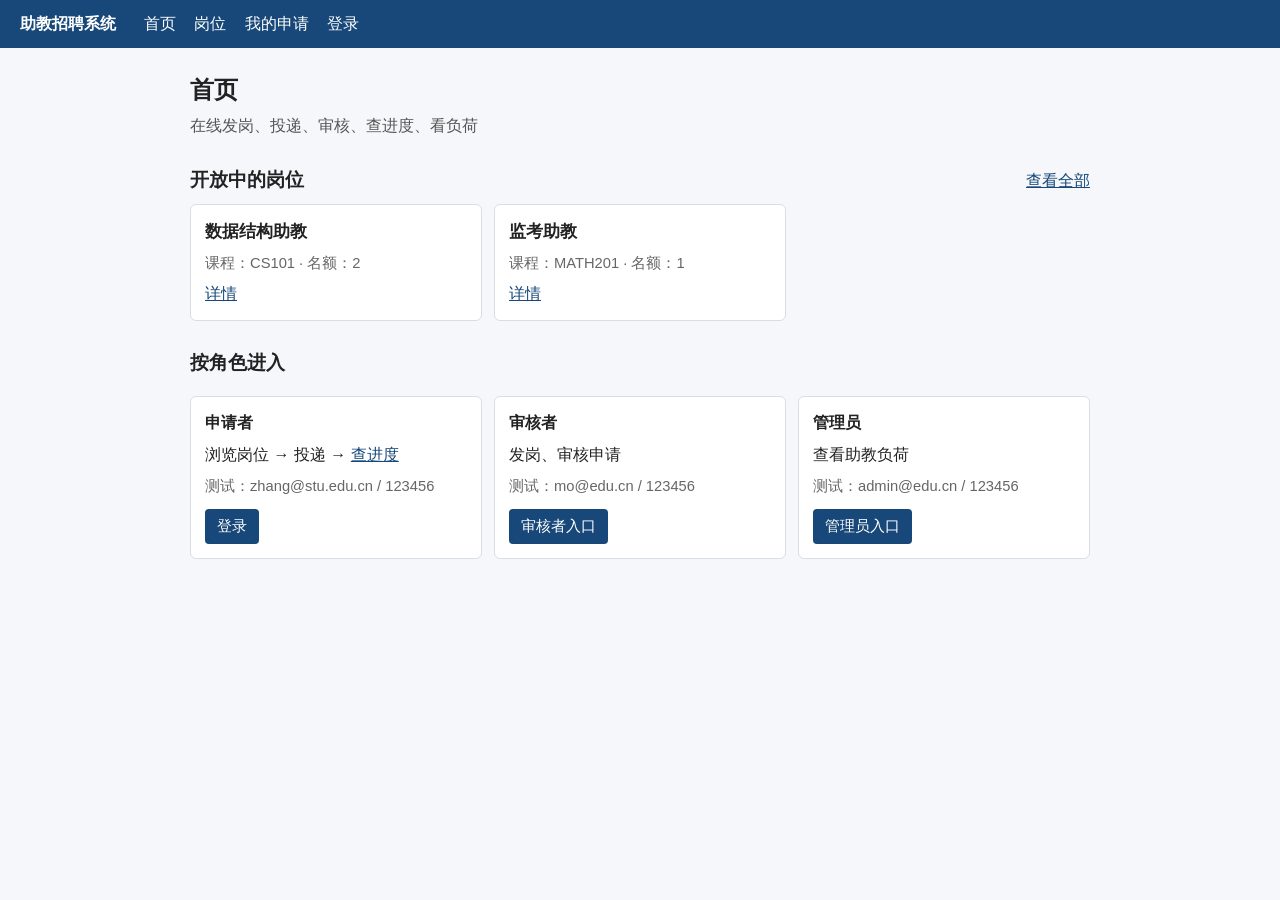
<file: frontend/index.html>
<!DOCTYPE html>
<html lang="zh-CN">
<head>
  <meta charset="UTF-8"/>
  <meta name="viewport" content="width=device-width, initial-scale=1"/>
  <title>助教招聘系统</title>
  <link rel="stylesheet" href="css/style.css"/>
</head>
<body>
<header>
  <b>助教招聘系统</b>
  <nav>
    <a href="index.html">首页</a>
    <a href="pages/positions.html">岗位</a>
    <a href="pages/my-applications.html">我的申请</a>
    <a href="pages/login.html">登录</a>
  </nav>
</header>
<main>
  <section class="intro">
    <h2>首页</h2>
    <p>在线发岗、投递、审核、查进度、看负荷</p>
  </section>

  <section>
    <div class="section-head">
      <h3>开放中的岗位</h3>
      <a href="pages/positions.html">查看全部</a>
    </div>
    <div id="open-list" class="grid"></div>
  </section>

  <section>
    <h3>按角色进入</h3>
    <div class="grid roles">
      <div class="box">
        <p><b>申请者</b></p>
        <p>浏览岗位 → 投递 → <a href="pages/my-applications.html">查进度</a></p>
        <p class="muted">测试：zhang@stu.edu.cn / 123456</p>
        <a class="btn" href="pages/login.html">登录</a>
      </div>
      <div class="box">
        <p><b>审核者</b></p>
        <p>发岗、审核申请</p>
        <p class="muted">测试：mo@edu.cn / 123456</p>
        <a class="btn" href="pages/mo-dashboard.html">审核者入口</a>
      </div>
      <div class="box">
        <p><b>管理员</b></p>
        <p>查看助教负荷</p>
        <p class="muted">测试：admin@edu.cn / 123456</p>
        <a class="btn" href="pages/admin-workload.html">管理员入口</a>
      </div>
    </div>
  </section>
</main>
<script src="data/mock-data.js"></script>
<script src="js/app.js"></script>
<script>
const openList = document.getElementById("open-list");
const jobs = App.openPositions();
if (!jobs.length) {
  openList.innerHTML = '<p class="muted">暂无开放岗位</p>';
} else {
  jobs.forEach(j => {
    openList.innerHTML += `<div class="box">
      <h3>${j.title}</h3>
      <p class="muted">课程：${j.course_name} · 名额：${j.quota}</p>
      <a href="pages/position-detail.html?id=${j.id}">详情</a>
    </div>`;
  });
}
</script>
</body>
</html>
</file>
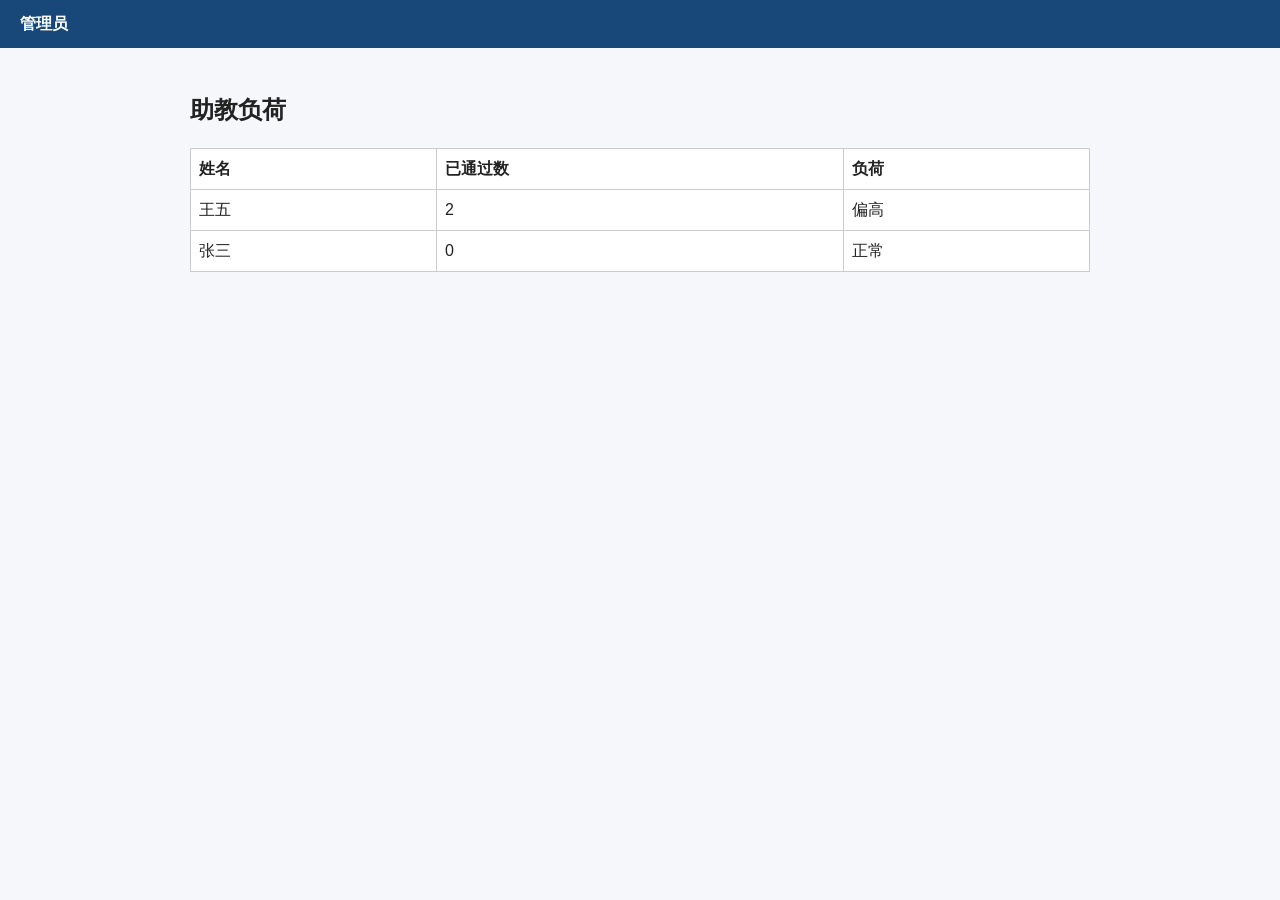
<file: frontend/pages/admin-workload.html>
<!DOCTYPE html>
<html lang="zh-CN">
<head>
  <meta charset="UTF-8"/>
  <title>负荷总览</title>
  <link rel="stylesheet" href="../css/style.css"/>
</head>
<body>
<header><b>管理员</b></header>
<main>
  <h2>助教负荷</h2>
  <table>
    <tr><th>姓名</th><th>已通过数</th><th>负荷</th></tr>
    <tbody id="tb"></tbody>
  </table>
</main>
<script src="../data/mock-data.js"></script>
<script>
MOCK.workloads.forEach(w => {
  document.getElementById("tb").innerHTML += `<tr><td>${w.name}</td><td>${w.accepted_count}</td><td>${w.load_level}</td></tr>`;
});
</script>
</body>
</html>
</file>
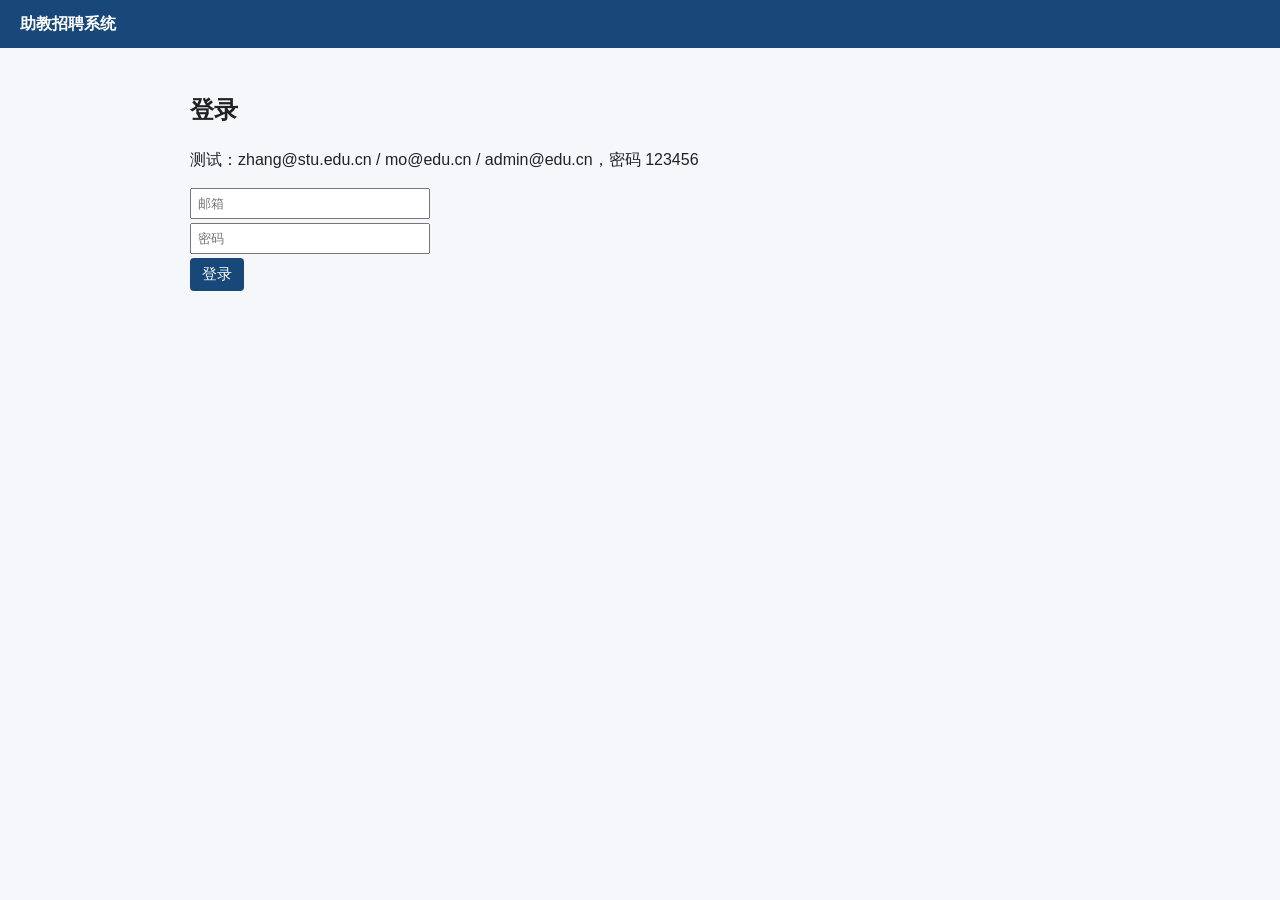
<file: frontend/pages/login.html>
<!DOCTYPE html>
<html lang="zh-CN">
<head>
  <meta charset="UTF-8"/>
  <title>登录</title>
  <link rel="stylesheet" href="../css/style.css"/>
</head>
<body>
<header><b>助教招聘系统</b></header>
<main>
  <h2>登录</h2>
  <p>测试：zhang@stu.edu.cn / mo@edu.cn / admin@edu.cn，密码 123456</p>
  <input id="email" placeholder="邮箱"/>
  <input id="pwd" type="password" placeholder="密码"/>
  <button id="go">登录</button>
</main>
<script src="../data/mock-data.js"></script>
<script>
document.getElementById("go").onclick = () => {
  const email = document.getElementById("email").value.trim();
  const pwd = document.getElementById("pwd").value;
  const u = MOCK.users.find(x => x.email === email && x.password === pwd);
  if (!u) return alert("账号或密码错");
  if (u.role === "mo") location.href = "mo-dashboard.html";
  else if (u.role === "admin") location.href = "admin-workload.html";
  else location.href = "positions.html";
};
</script>
</body>
</html>
</file>
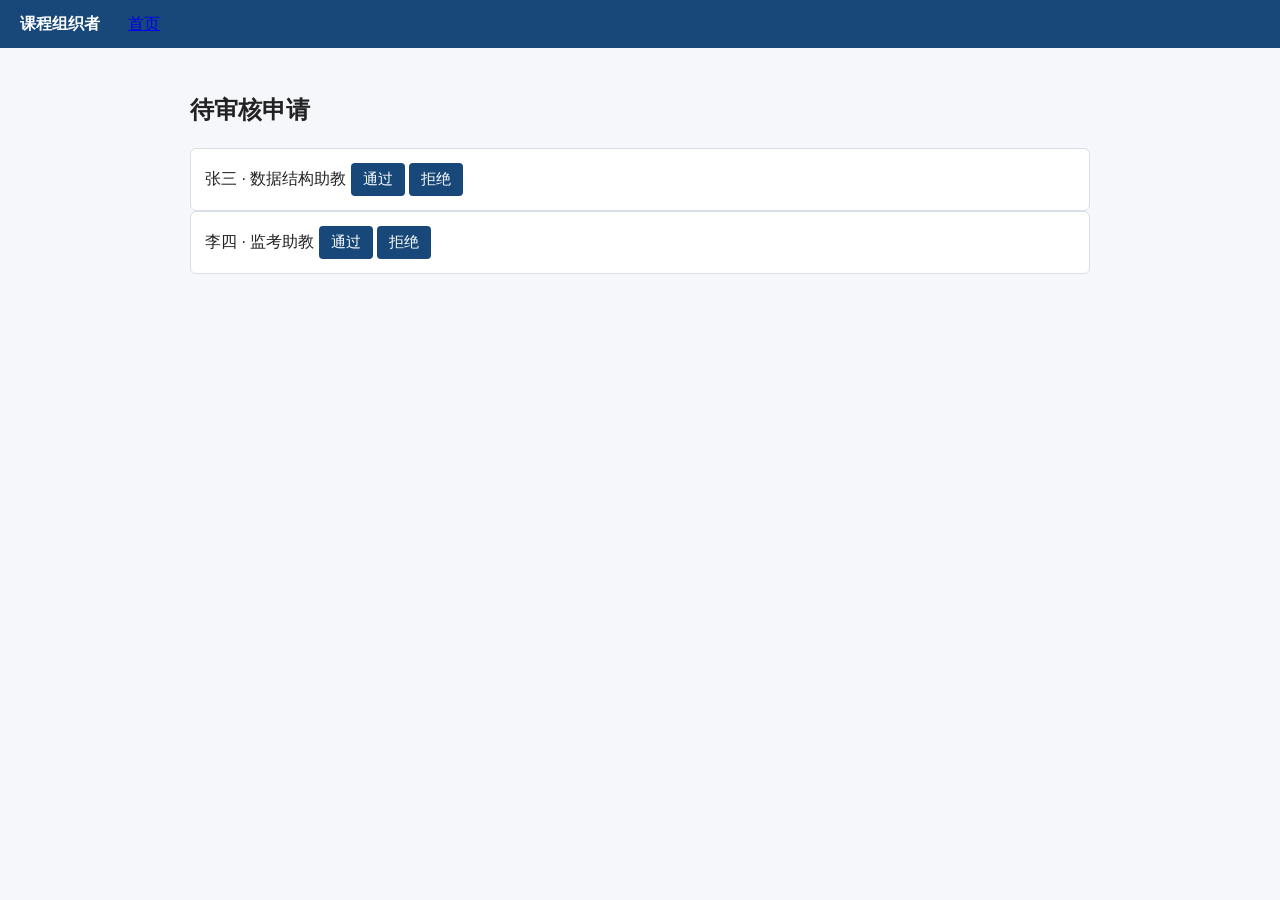
<file: frontend/pages/mo-applications.html>
<!DOCTYPE html>
<html lang="zh-CN">
<head>
  <meta charset="UTF-8"/>
  <title>待审核</title>
  <link rel="stylesheet" href="../css/style.css"/>
</head>
<body>
<header><b>课程组织者</b> <a href="mo-dashboard.html">首页</a></header>
<main>
  <h2>待审核申请</h2>
  <div id="list"></div>
</main>
<script src="../data/mock-data.js"></script>
<script>
MOCK.applications.filter(a => a.status === "pending").forEach(a => {
  document.getElementById("list").innerHTML += `<div class="box">
    ${a.applicant_name} · ${a.position_title}
    <button onclick="alert('联调后改状态')">通过</button>
    <button onclick="alert('联调后改状态')">拒绝</button>
  </div>`;
});
</script>
</body>
</html>
</file>
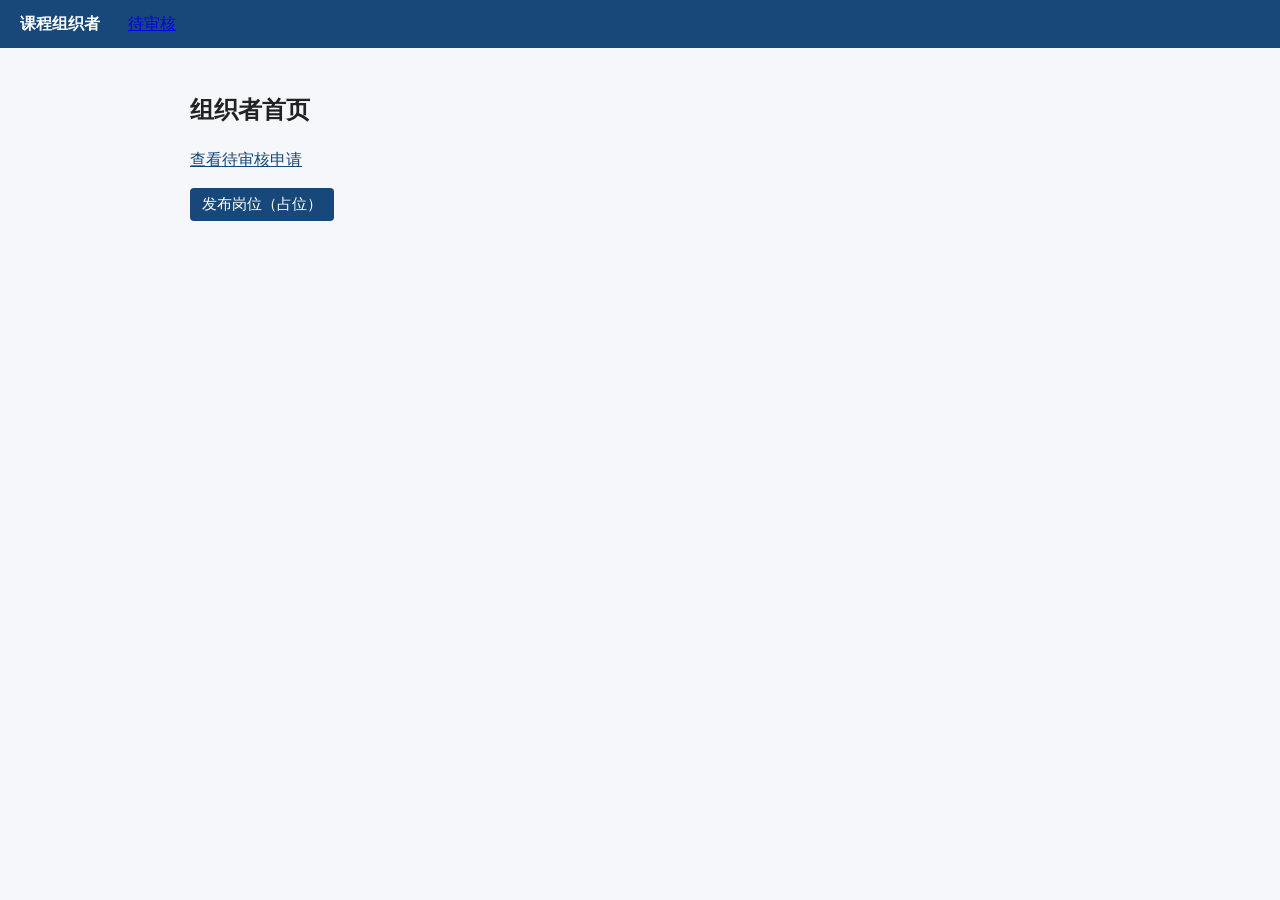
<file: frontend/pages/mo-dashboard.html>
<!DOCTYPE html>
<html lang="zh-CN">
<head>
  <meta charset="UTF-8"/>
  <title>组织者</title>
  <link rel="stylesheet" href="../css/style.css"/>
</head>
<body>
<header><b>课程组织者</b> <a href="mo-applications.html">待审核</a></header>
<main>
  <h2>组织者首页</h2>
  <p><a href="mo-applications.html">查看待审核申请</a></p>
  <button onclick="alert('联调后发岗')">发布岗位（占位）</button>
</main>
</body>
</html>
</file>
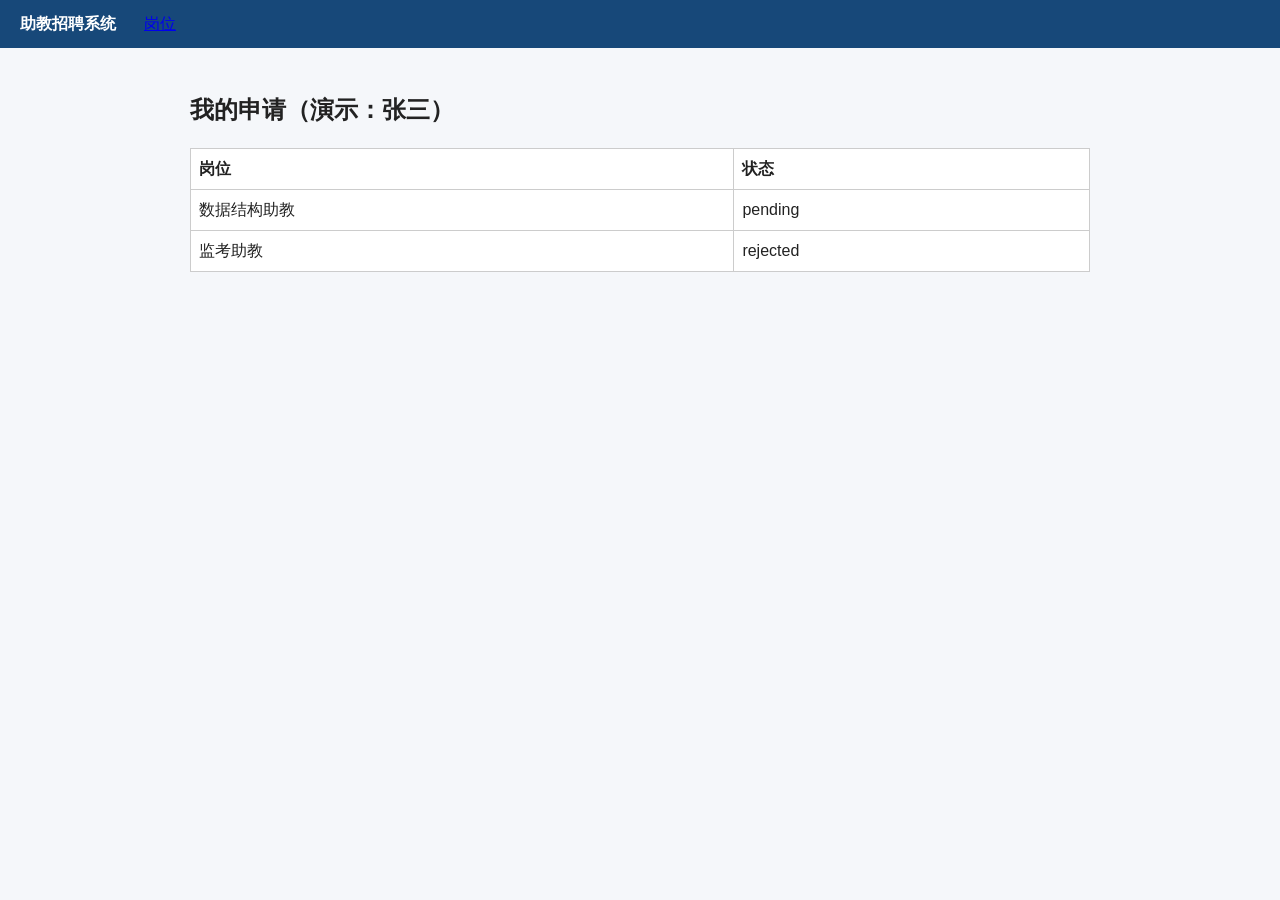
<file: frontend/pages/my-applications.html>
<!DOCTYPE html>
<html lang="zh-CN">
<head>
  <meta charset="UTF-8"/>
  <title>我的申请</title>
  <link rel="stylesheet" href="../css/style.css"/>
</head>
<body>
<header><b>助教招聘系统</b> <a href="positions.html">岗位</a></header>
<main>
  <h2>我的申请（演示：张三）</h2>
  <table>
    <tr><th>岗位</th><th>状态</th></tr>
    <tbody id="tb"></tbody>
  </table>
</main>
<script src="../data/mock-data.js"></script>
<script>
MOCK.applications.filter(a => a.applicant_name === "张三").forEach(a => {
  document.getElementById("tb").innerHTML += `<tr><td>${a.position_title}</td><td>${a.status}</td></tr>`;
});
</script>
</body>
</html>
</file>
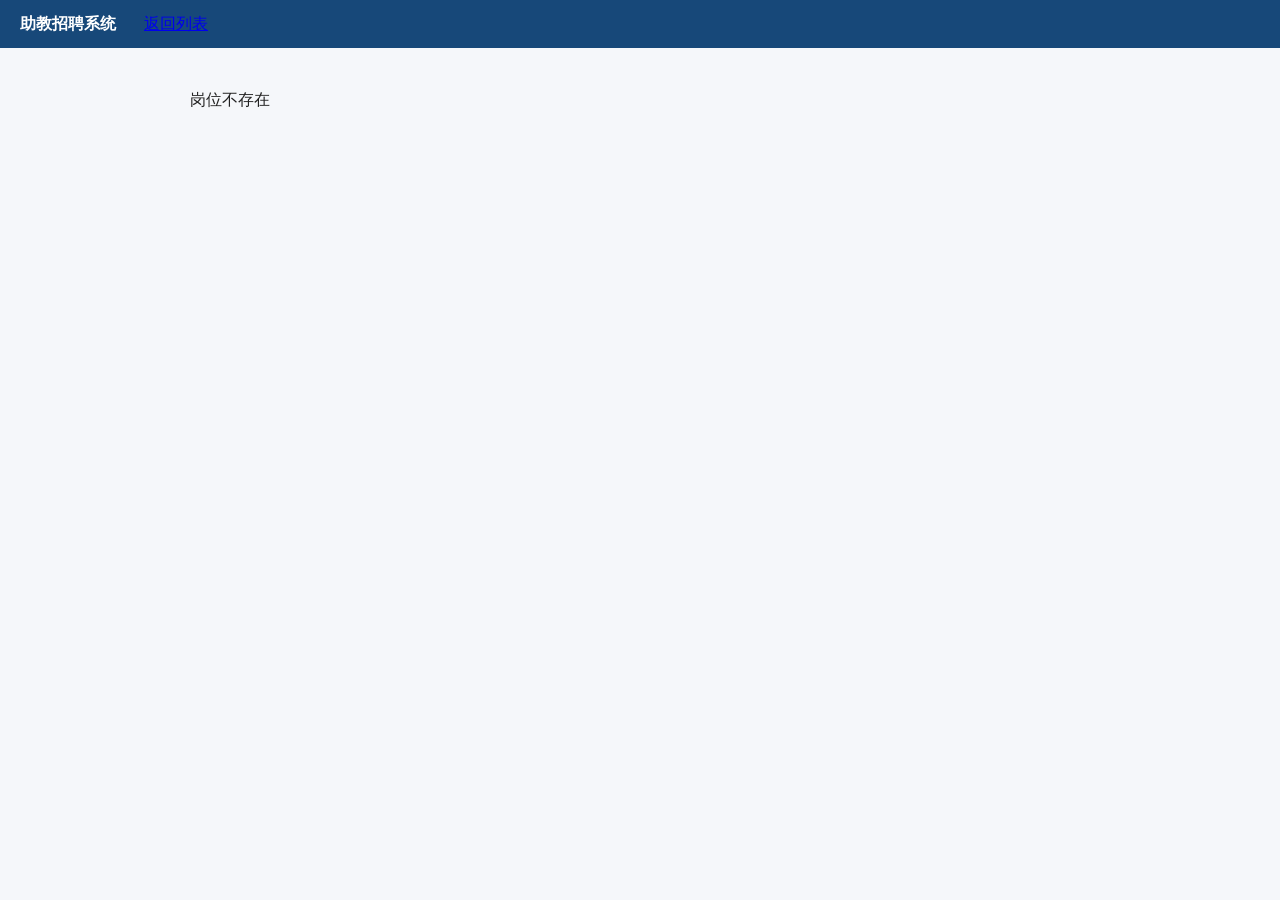
<file: frontend/pages/position-detail.html>
<!DOCTYPE html>
<html lang="zh-CN">
<head>
  <meta charset="UTF-8"/>
  <title>岗位详情</title>
  <link rel="stylesheet" href="../css/style.css"/>
</head>
<body>
<header><b>助教招聘系统</b> <a href="positions.html">返回列表</a></header>
<main>
  <div id="box"></div>
</main>
<script src="../data/mock-data.js"></script>
<script src="../js/app.js"></script>
<script>
const job = App.getPosition(App.getParam("id"));
const box = document.getElementById("box");
if (!job) {
  box.innerHTML = "<p>岗位不存在</p>";
} else {
  box.innerHTML = `<h2>${job.title}</h2>
    <p>课程：${job.course_name}</p>
    <p>名额：${job.quota}</p>
    <p>${job.requirements}</p>
    <button onclick="alert('静态页，联调后接 API')">投递</button>`;
}
</script>
</body>
</html>
</file>
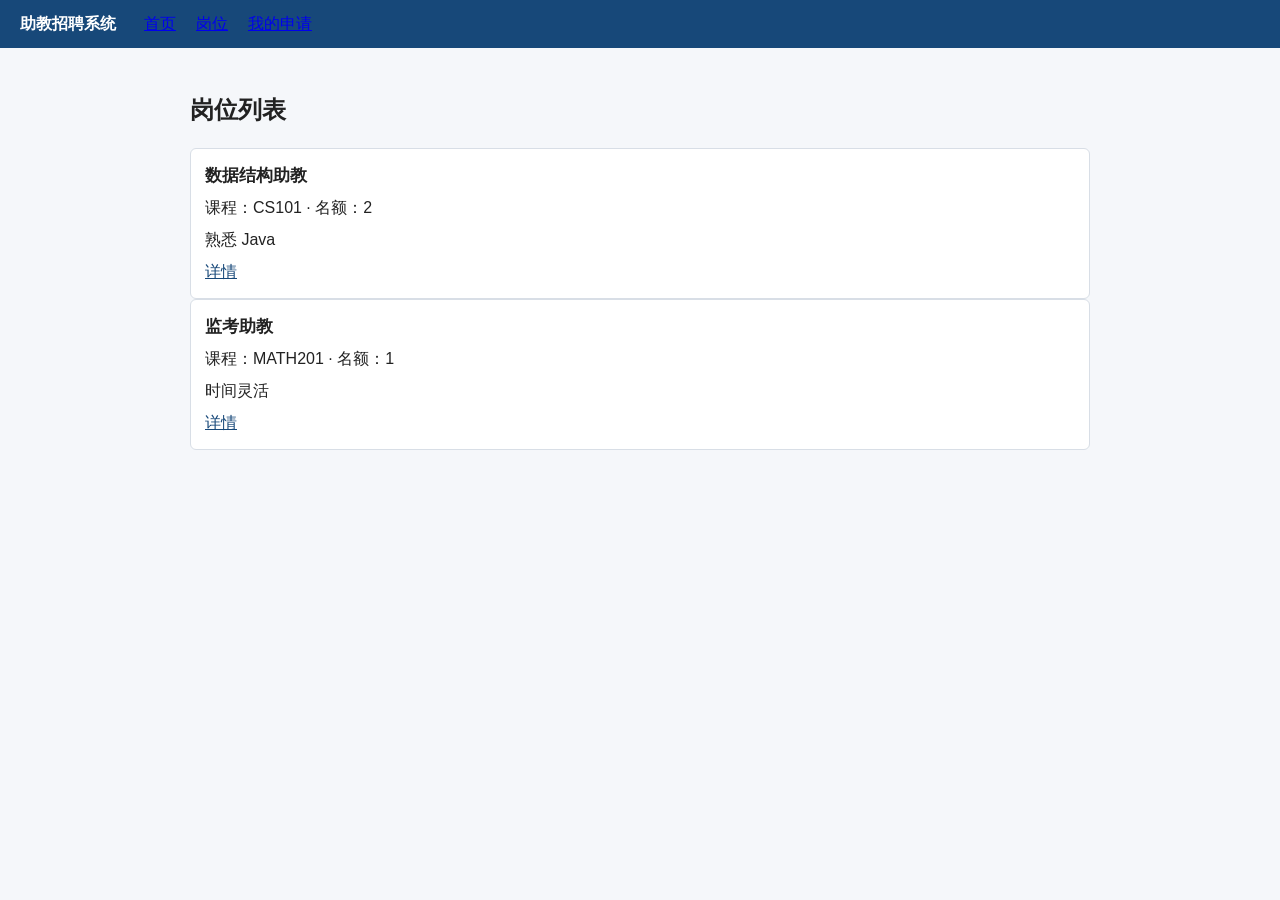
<file: frontend/pages/positions.html>
<!DOCTYPE html>
<html lang="zh-CN">
<head>
  <meta charset="UTF-8"/>
  <title>岗位列表</title>
  <link rel="stylesheet" href="../css/style.css"/>
</head>
<body>
<header>
  <b>助教招聘系统</b>
  <a href="../index.html">首页</a>
  <a href="positions.html">岗位</a>
  <a href="my-applications.html">我的申请</a>
</header>
<main>
  <h2>岗位列表</h2>
  <div id="list"></div>
</main>
<script src="../data/mock-data.js"></script>
<script src="../js/app.js"></script>
<script>
const list = document.getElementById("list");
App.openPositions().forEach(j => {
  list.innerHTML += `<div class="box">
    <h3>${j.title}</h3>
    <p>课程：${j.course_name} · 名额：${j.quota}</p>
    <p>${j.requirements}</p>
    <a href="position-detail.html?id=${j.id}">详情</a>
  </div>`;
});
</script>
</body>
</html>
</file>
<file: frontend/css/style.css>
body {
  font-family: sans-serif;
  margin: 0;
  padding: 0;
  color: #222;
  line-height: 1.5;
  background: #f5f7fa;
}

header {
  background: #174879;
  color: #fff;
  padding: 12px 20px;
  display: flex;
  flex-wrap: wrap;
  align-items: center;
  gap: 12px 20px;
}

header b { margin-right: 8px; }

header nav a {
  color: #fff;
  margin-right: 14px;
  text-decoration: none;
}

header nav a:hover { text-decoration: underline; }

main {
  padding: 24px 20px;
  max-width: 900px;
  margin: 0 auto;
}

main a { color: #174879; }

section { margin-bottom: 28px; }

.intro h2 { margin: 0 0 6px; }
.intro p { margin: 0; color: #555; }

.section-head {
  display: flex;
  align-items: baseline;
  justify-content: space-between;
  gap: 12px;
  margin-bottom: 10px;
}

.section-head h3 { margin: 0; }

.grid {
  display: grid;
  grid-template-columns: repeat(auto-fill, minmax(240px, 1fr));
  gap: 12px;
}

.box {
  background: #fff;
  border: 1px solid #d8dee6;
  border-radius: 6px;
  padding: 14px;
}

.box h3 { margin: 0 0 8px; font-size: 1.05rem; }
.box p { margin: 0 0 8px; }
.box .btn { margin-top: 4px; }

.muted { color: #666; font-size: 0.92rem; }

button, .btn {
  display: inline-block;
  padding: 6px 12px;
  cursor: pointer;
  background: #174879;
  color: #fff !important;
  border: none;
  border-radius: 4px;
  text-decoration: none;
  font-size: 0.95rem;
}

button:hover, .btn:hover { opacity: 0.9; }

table { border-collapse: collapse; width: 100%; background: #fff; }
th, td { border: 1px solid #ccc; padding: 8px; text-align: left; }

input {
  padding: 6px;
  margin: 4px 0;
  display: block;
  width: 240px;
  max-width: 100%;
  box-sizing: border-box;
}
</file>
